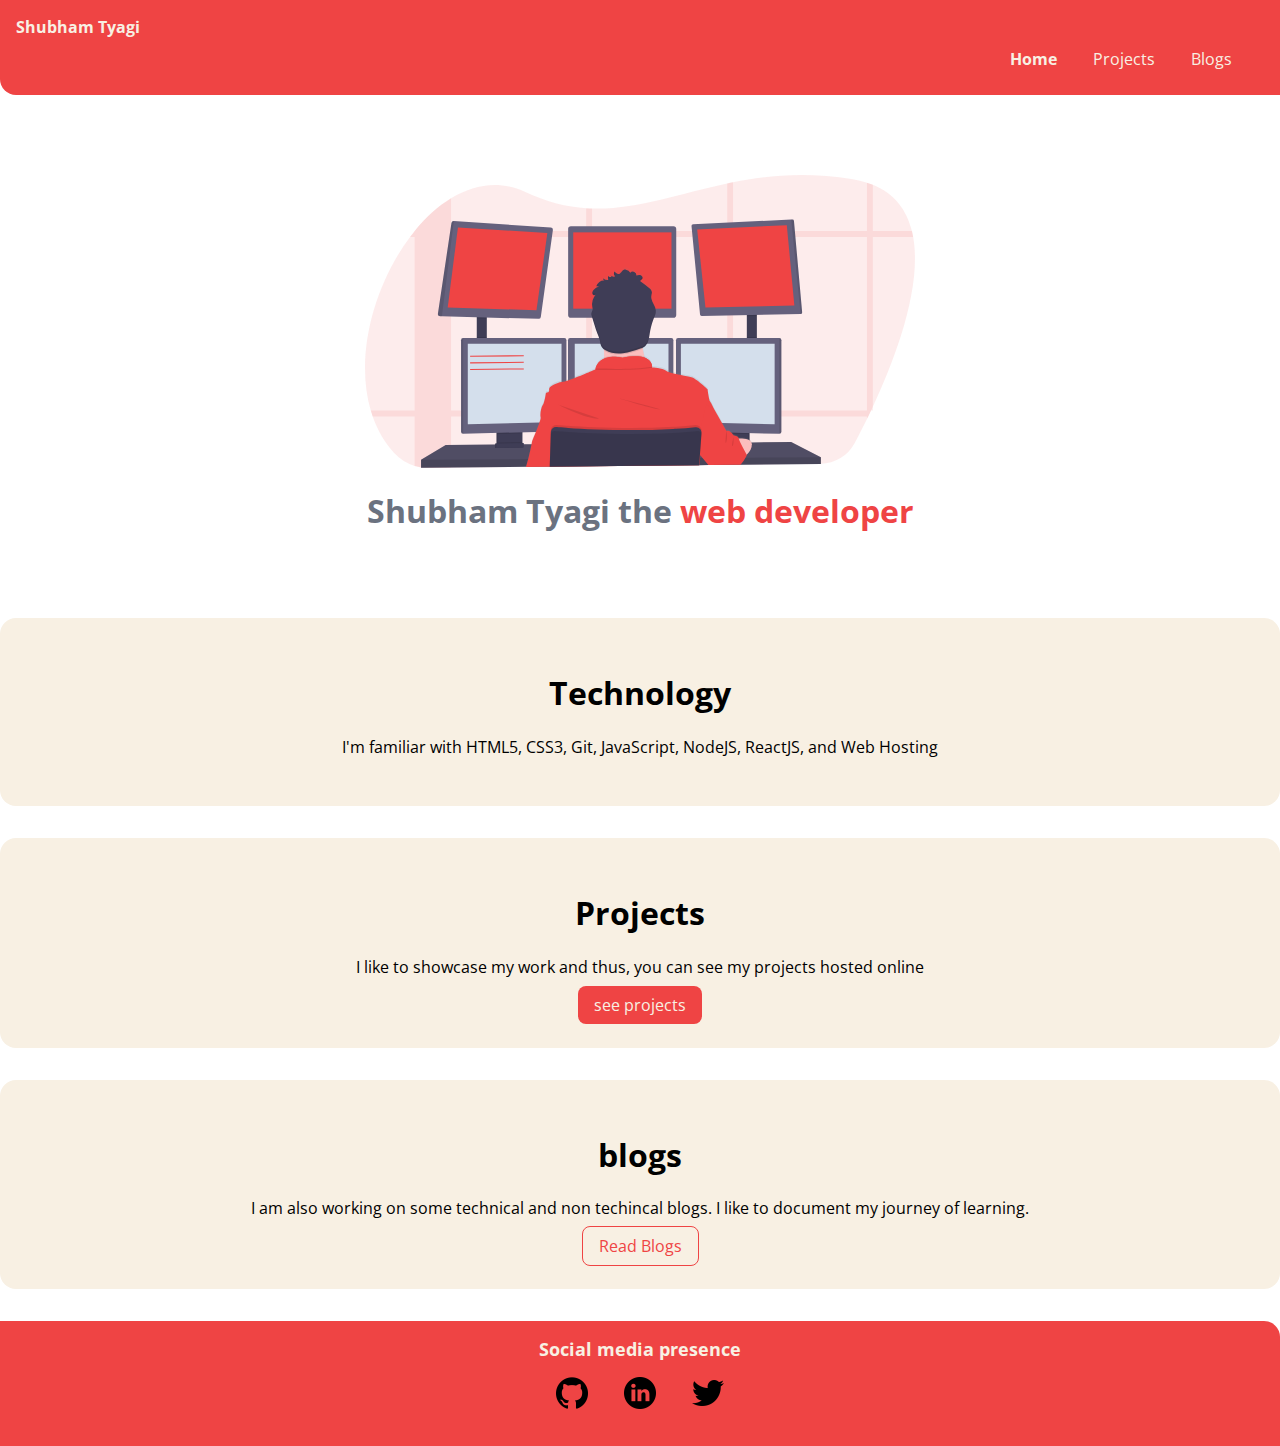
<file: index.html>
<!DOCTYPE html>
<html lang="en">

<head>
  <meta charset="UTF-8">
  <meta http-equiv="X-UA-Compatible" content="IE=edge">
  <meta name="viewport" content="width=device-width, initial-scale=1.0">
  <title>Shubham Tyagi</title>
  <link href="Styles/styles.css" rel="stylesheet">
</head>
<nav class="navigation">
  <div class="nav-brand"> <a href="https://shubham-tyagi.netlify.app/" class="link-style">Shubham Tyagi </a></div>
  <ul class="list-non-bullets nav-pills">
    <li class="list-item-inline active-class"><a class="link-style" href="index.html">Home</a></li>
    <li class="list-item-inline"><a class="link-style" href="projects.html">Projects</a></li>
    <li class="list-item-inline"><a class="link-style" href="blogs.html">Blogs</a></li>
  </ul>
</nav>
<header class="hero">
  <img class="hero-img" src="images/hero.svg">
  <h1 class="hero-title">Shubham Tyagi the <span class="title-inverted">web developer</span></h1>
</header>
<section class="section ow">
  <section class="container container-center">
    <h1>Technology</h1>
    <p>I'm familiar with HTML5, CSS3, Git, JavaScript, NodeJS, ReactJS, and Web Hosting</p>
  </section>
</section>
<section class="section ow">
  <section class="container container-center">
    <h1>Projects</h1>
    <p>I like to showcase my work and thus, you can see my projects hosted online</p>
    <a href="projects.html" class="primary-button link-style"> see projects</a>
  </section>
</section>
<section class="section ow">
  <section class="container container-center">
    <h1>blogs</h1>
    <p>I am also working on some technical and non techincal blogs. I like to document my journey of learning.</p>
    <a href="blogs.html" class="secondary-button link-style">Read Blogs</a>
  </section>
</section>
<footer class="footer">
  <div class="footer-header"> Social media presence</div>
  <ul class="list-non-bullets">

    <li class="list-item-inline">
      <a href="https://github.com/shubham-tyagi" target="_blank" class="link-style">
        <img src="images/github.png" class="img-social" /></a>
    </li>

    <li class="list-item-inline"><a href="https://www.linkedin.com/in/shubham-tyagi-b3879616a" target="_blank"
        class="link-style"><img src="images/linkedin.png" class="img-social" /></a>
    </li>

    <li class="list-item-inline"><a href="https://twitter.com/tyagiiiiiiiiii" class="link-style" target="_blank"><img
          src="images/twitter.png" class="img-social" /></a>
    </li>
  </ul>
</footer>
</body>

</html>
</file>
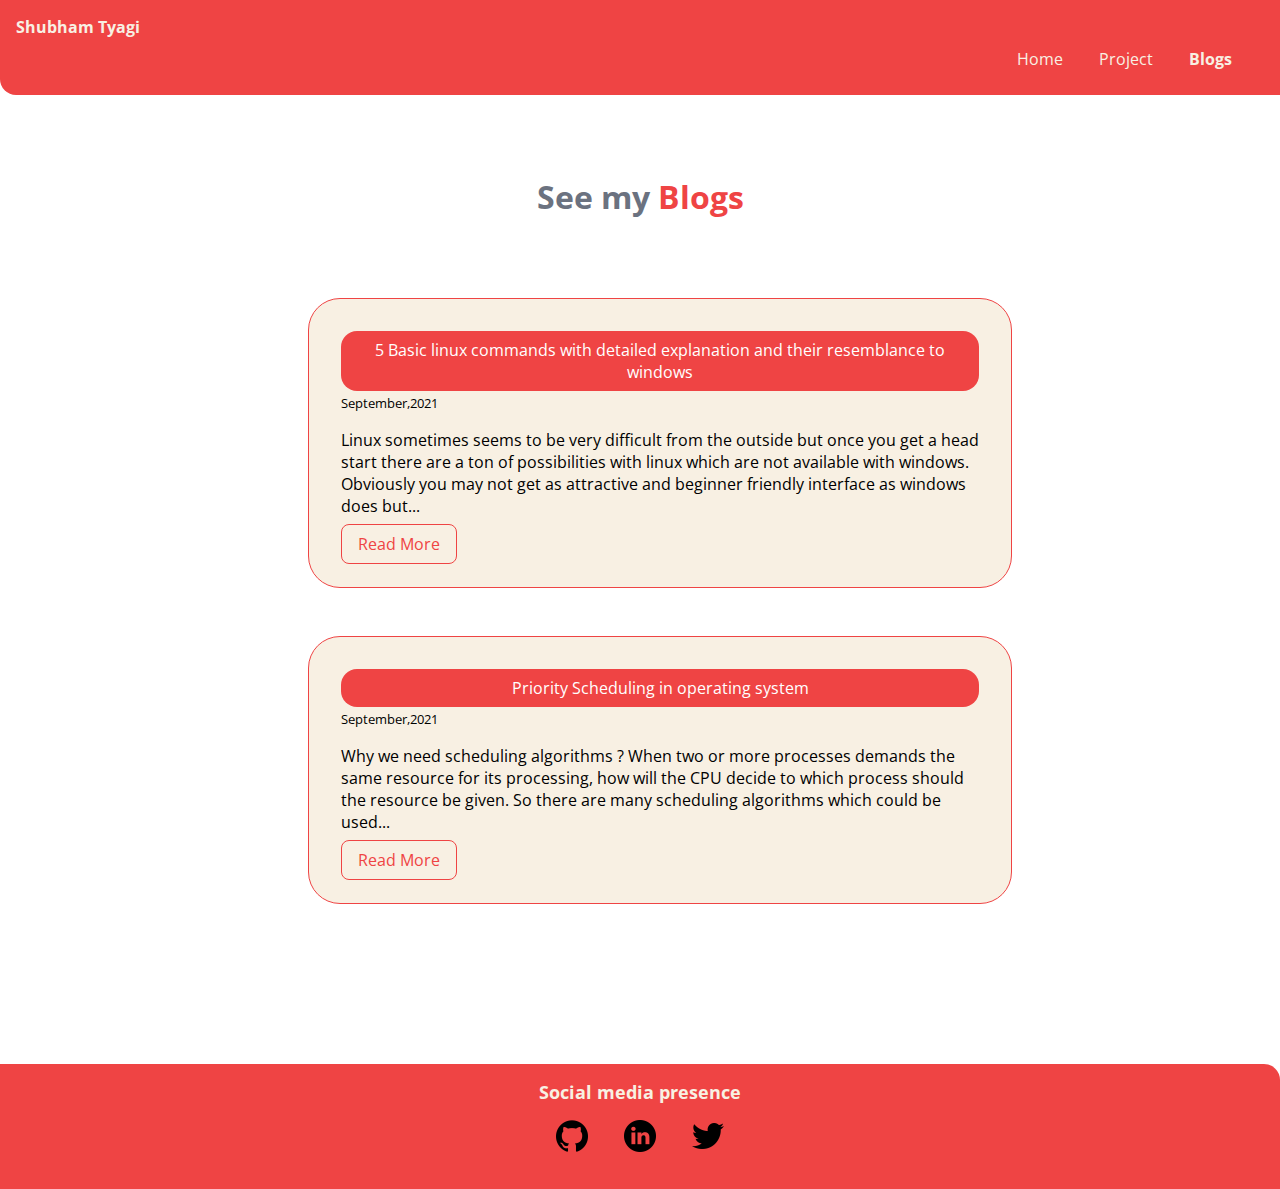
<file: blogs.html>
<!DOCTYPE html>

<body lang="en">

  <head>
    <meta charset="UTF-8">
    <meta http-equiv="X-UA-Compatible" content="IE=edge">
    <meta name="viewport" content="width=device-width, initial-scale=1.0">
    <title>Blogs</title>
    <link href="Styles/styles.css" rel="stylesheet">
  </head>

  <nav class="navigation">
    <div class="nav-brand"> <a href="https://shubham-tyagi.netlify.app/" class="link-style">Shubham Tyagi </a></div>
    <ul class="list-non-bullets nav-pills">
      <li class="list-item-inline "><a class="link-style" href="index.html">Home</a></li>
      <li class="list-item-inline "><a class="link-style" href="projects.html">Project</a></li>
      <li class="list-item-inline active-class"><a class="link-style" href="blogs.html">Blogs</a></li>
    </ul>
  </nav>

  <div class="blogs-header">
    <h1 class="hero-title">See my <span class="title-inverted">Blogs</span></h1>
  </div>
  <ul class="blogs">
    <section class="showcase-list ow">
      <section class="blog-title">5 Basic linux commands with detailed explanation and their resemblance to windows
      </section>
      <section class="container-center">
        <small>September,2021</small>
        <p>Linux sometimes seems to be very difficult from the outside but once you get a head start there are a ton of
          possibilities with linux which are not available with windows. Obviously you may not get as attractive and
          beginner friendly interface as windows does but...</p>
        <a href="https://dev.to/shubhamtyagi/5-basic-linux-commands-detailed-explanation-to-start-with-your-linux-journey-443f"
          class="secondary-button link-style"> Read More</a>
      </section>
    </section>

    <section class="showcase-list ow">
      <section class="blog-title">Priority Scheduling in operating system</section>
      <section class="container-center">
        <small>September,2021</small>
        <p>Why we need scheduling algorithms ?
          When two or more processes demands the same resource for its processing, how will the CPU decide to which
          process should the resource be given. So there are many scheduling algorithms which could be used...</p>
        <a href="https://dev.to/shubhamtyagi/priority-scheduling-in-operating-system-44p5"
          class="secondary-button link-style"> Read More</a>
      </section>
    </section>
  </ul>
  <footer class="footer">
    <div class="footer-header"> Social media presence</div>
    <ul class="list-non-bullets">

      <li class="list-item-inline">
        <a href="https://github.com/shubham-tyagi" target="_blank" class="link-style">
          <img src="images/github.png" class="img-social" /></a>
      </li>

      <li class="list-item-inline"><a href="https://www.linkedin.com/in/shubham-tyagi-b3879616a" target="_blank"
          class="link-style"><img src="images/linkedin.png" class="img-social" /></a>
      </li>

      <li class="list-item-inline"><a href="https://twitter.com/tyagiiiiiiiiii" target="_blank" class="link-style"><img
            src="images/twitter.png" class="img-social" /></a>
      </li>
    </ul>
  </footer>
</body>

</html>
</file>
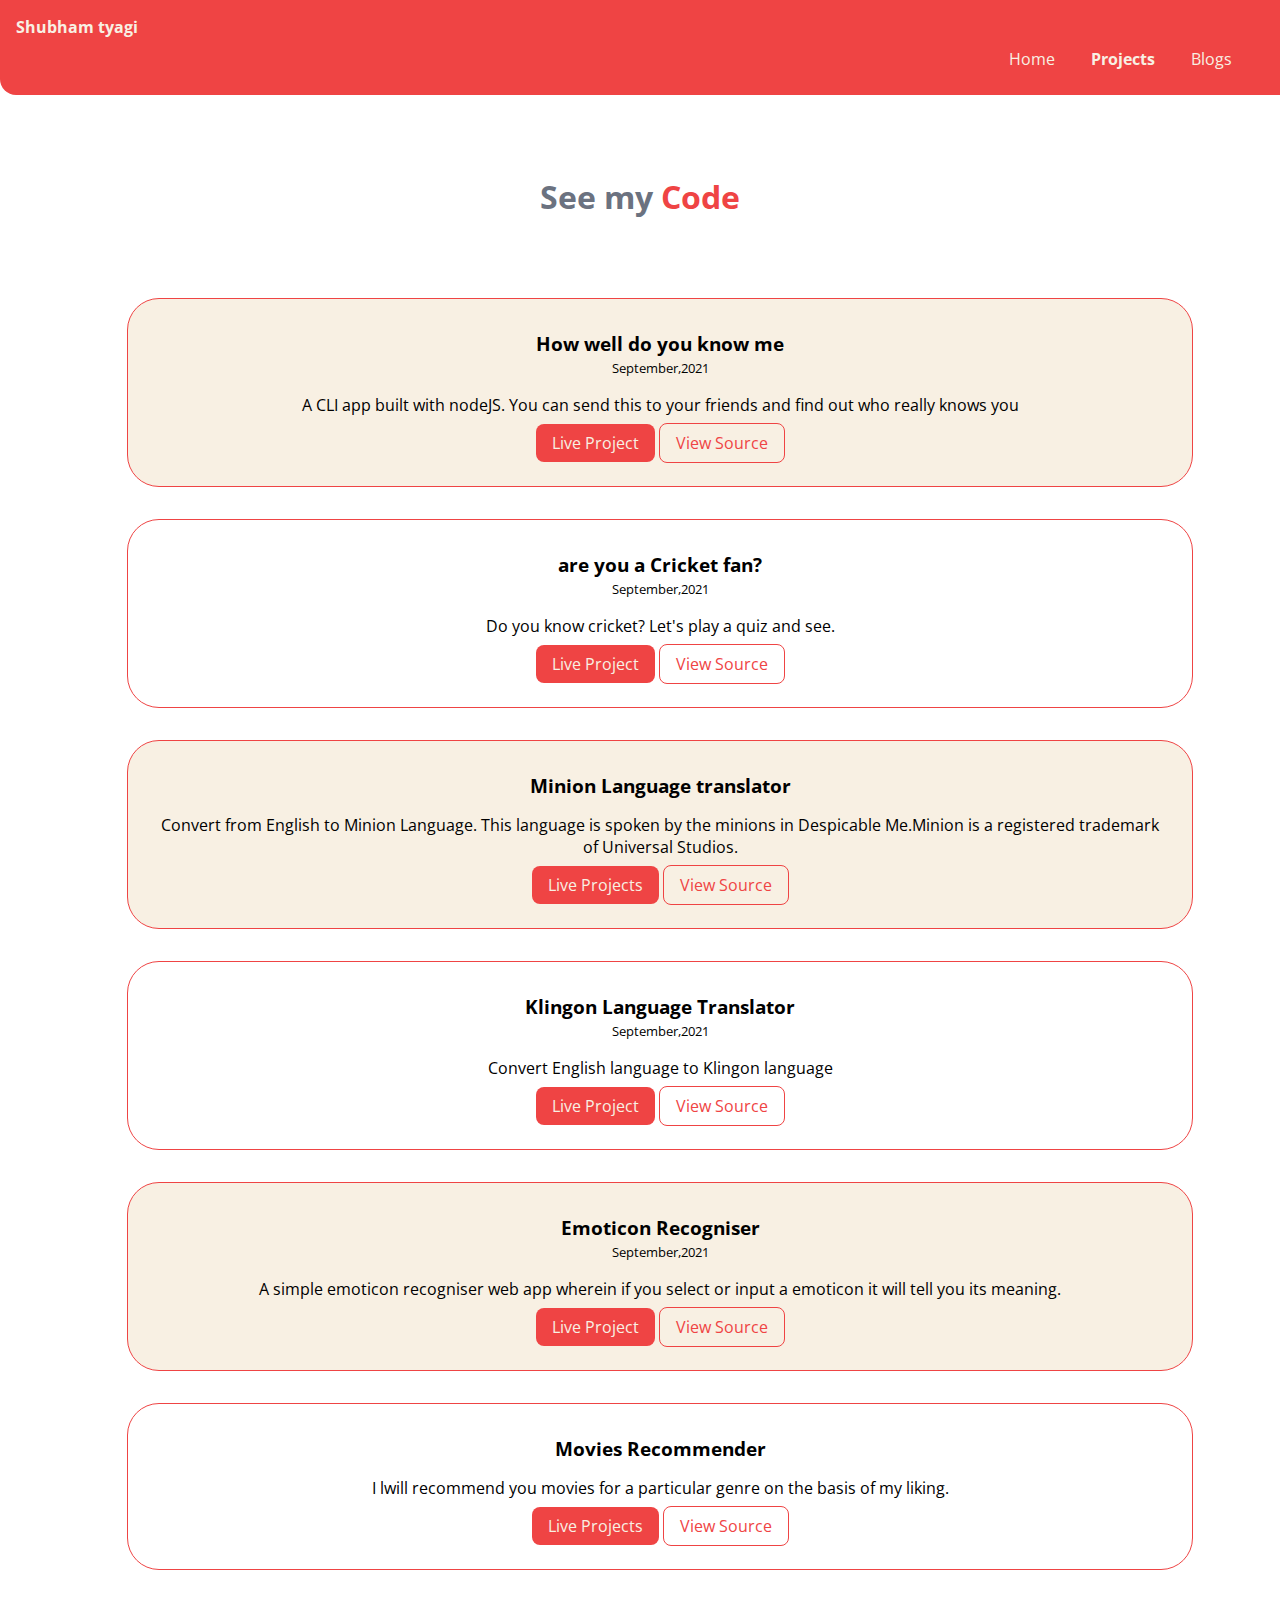
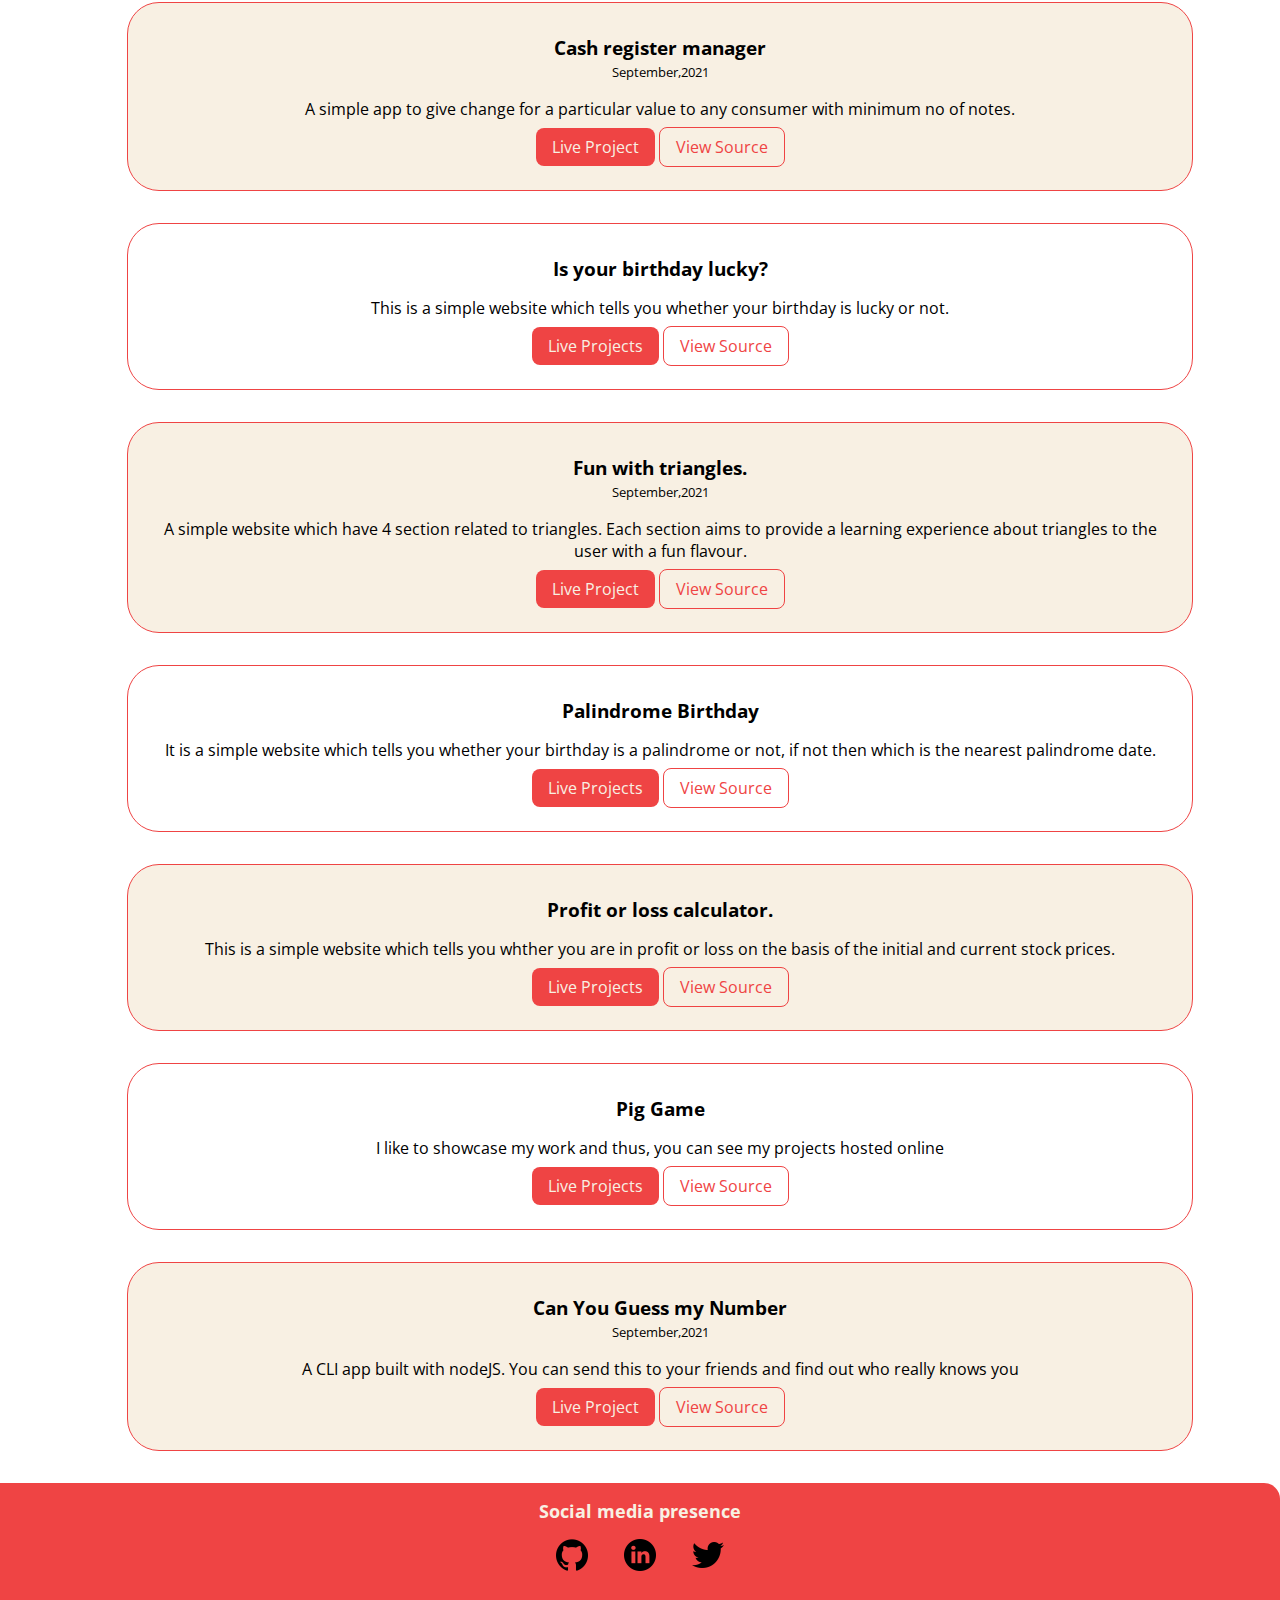
<file: projects.html>
<!DOCTYPE html>

<body lang="en">

  <head>
    <meta charset="UTF-8">
    <meta http-equiv="X-UA-Compatible" content="IE=edge">
    <meta name="viewport" content="width=device-width, initial-scale=1.0">
    <title>Projects</title>
    <link href="Styles/styles.css" rel="stylesheet">
  </head>

  <nav class="navigation">
    <div class="nav-brand"> <a href="https://shubham-tyagi.netlify.app/" class="link-style">Shubham tyagi </a></div>
    <ul class="list-non-bullets nav-pills">
      <li class="list-item-inline "><a class="link-style" href="index.html">Home</a></li>
      <li class="list-item-inline active-class"><a class="link-style" href="projects.html">Projects</a></li>
      <li class="list-item-inline"><a class="link-style" href="blogs.html">Blogs</a></li>
    </ul>
  </nav>

  <div class="projects-header">
    <h1 class="hero-title">See my <span class="title-inverted">Code</span></h1>
  </div>
  <ul class="projects">
    <section class="showcase-list ow">
      <h3>How well do you know me </h3>
      <small>September,2021</small>
      <p>A CLI app built with nodeJS. You can send this to your friends and find out who really knows you</p>
      <a href="https://replit.com/@shubham-tyagi/Do-you-know-me?embed=1&output=1#index.js"
        class="primary-button link-style" target="_blank">Live Project</a> <a
        href="https://github.com/shubham-tyagi/Mark1" class="secondary-button link-style" target="_blank">View
        Source</a>
    </section>
    <section class="showcase-list ">
      <h3>are you a Cricket fan?</h3>
      <small>September,2021</small>
      <p>Do you know cricket? Let's play a quiz and see.</p>
      <a href="https://replit.com/@shubham-tyagi/Cricket-Quiz?embed=1&output=1#index.js"
        class="primary-button link-style" target="_blank"> Live Project</a>
      <a href="https://github.com/shubham-tyagi/Mark2" class="secondary-button link-style" target="_blank">View
        Source</a>
    </section>


    <section class="showcase-list ow">
      <h3>Minion Language translator</h3>
      <p>Convert from English to Minion Language. This language is spoken by the minions in Despicable Me.Minion is a
        registered trademark of Universal Studios.</p>
      <a href="https://minion-banana-language-translator.netlify.app/" class="primary-button link-style"
        target="_blank"> Live
        Projects</a> <a href="https://github.com/shubham-tyagi/Minion-Translation-App"
        class="secondary-button link-style" target="_blank">View
        Source</a>
    </section>
    <section class="showcase-list ">
      <h3>Klingon Language Translator</h3>
      <small>September,2021</small>
      <p>Convert English language to Klingon language</p>
      <a href="https://klingon-language-translator.netlify.app/" class="primary-button link-style" target="_blank">Live
        Project</a> <a href="https://github.com/shubham-tyagi/Klingon-Translation-app"
        class="secondary-button link-style" target="_blank">View
        Source</a>
    </section>


    <section class="showcase-list ow">
      <h3>Emoticon Recogniser</h3>
      <small>September,2021</small>
      <p>A simple emoticon recogniser web app wherein if you select or input a emoticon it will tell you its meaning.
      </p>
      <a href="https://emojis-recogniser.netlify.app/" class="primary-button link-style" target="_blank">Live
        Project</a> <a href="https://github.com/shubham-tyagi/Emoji-Recogniser-" class="secondary-button link-style"
        target="_blank">View Source</a>
    </section>
    <section class="showcase-list ">
      <h3>Movies Recommender</h3>
      <p>I lwill recommend you movies for a particular genre on the basis of my liking.</p>
      <a href="https://movies-good.netlify.app/" class="primary-button link-style" target="_blank"> Live Projects</a> <a
        href="https://github.com/shubham-tyagi/Good-Movies" class="secondary-button link-style" target="_blank">View
        Source</a>
    </section>
    <section class="showcase-list ow">
      <h3>Cash register manager</h3>
      <small>September,2021</small>
      <p>A simple app to give change for a particular value to any consumer with minimum no of notes.</p>
      <a href="https://cash-management-app.netlify.app/" class="primary-button link-style" target="_blank">Live
        Project</a> <a href="https://github.com/shubham-tyagi/Cash-Register-App" class="secondary-button link-style"
        target="_blank">View Source</a>
    </section>
    <section class="showcase-list ">
      <h3>Is your birthday lucky?</h3>
      <p>This is a simple website which tells you whether your birthday is lucky or not.</p>
      <a href="https://luky-birthday.netlify.app/" class="primary-button link-style" target="_blank"> Live Projects</a>
      <a href="https://github.com/shubham-tyagi/Is-Your-Birthday-Lucky" class="secondary-button link-style"
        target="_blank">View
        Source</a>
    </section>
    <section class="showcase-list ow">
      <h3>Fun with triangles.</h3>
      <small>September,2021</small>
      <p>A simple website which have 4 section related to triangles. Each section aims to provide a learning experience
        about triangles to the user with a fun flavour.</p>
      <a href="https://fun-with-triangls.netlify.app/" class="primary-button link-style" target="_blank">Live
        Project</a> <a href="https://github.com/shubham-tyagi/Fun-With-Triangles" class="secondary-button link-style"
        target="_blank">View Source</a>
    </section>

    <section class="showcase-list ">
      <h3>Palindrome Birthday</h3>
      <p>It is a simple website which tells you whether your birthday is a palindrome or not, if not then which is the
        nearest palindrome date.</p>
      <a href="https://palindrom-birthday.netlify.app/" class="primary-button link-style" target="_blank"> Live
        Projects</a> <a href="https://github.com/shubham-tyagi/Palindrome-Birthdays" class="secondary-button link-style"
        target="_blank">View Source</a>
    </section>
    <section class="showcase-list ow">
      <h3>Profit or loss calculator.</h3>
      <p>This is a simple website which tells you whther you are in profit or loss on the basis of the initial and
        current stock prices.</p>
      <a href="https://stoks.netlify.app/" class="primary-button link-style" target="_blank"> Live Projects</a> <a
        href="https://github.com/shubham-tyagi/stocks" class="secondary-button link-style" target="_blank">View
        Source</a>
    </section>
    <section class="showcase-list ">
      <h3>Pig Game</h3>
      <p>I like to showcase my work and thus, you can see my projects hosted online</p>
      <a href="https://pig-game-multi.netlify.app/" class="primary-button link-style" target="_blank"> Live Projects</a>
      <a href="https://github.com/shubham-tyagi/Pig-Game" class="secondary-button link-style" target="_blank">View
        Source</a>
    </section>
    <section class="showcase-list ow">
      <h3>Can You Guess my Number</h3>
      <small>September,2021</small>
      <p>A CLI app built with nodeJS. You can send this to your friends and find out who really knows you</p>
      <a href="https://can-you-guess-it.netlify.app/" class="primary-button link-style" target="_blank">Live Project</a>
      <a href="https://github.com/shubham-tyagi/Guess-My-Number" class="secondary-button link-style"
        target="_blank">View Source</a>
    </section>
  </ul>
  <footer class="footer">
    <div class="footer-header"> Social media presence</div>
    <ul class="list-non-bullets">

      <li class="list-item-inline">
        <a href="https://github.com/shubham-tyagi" target="_blank" class="link-style">
          <img src="images/github.png" class="img-social" /></a>
      </li>

      <li class="list-item-inline"><a href="https://www.linkedin.com/in/shubham-tyagi-b3879616a" target="_blank"
          class="link-style"><img src="images/linkedin.png" class="img-social" /></a>
      </li>

      <li class="list-item-inline"><a href="https://twitter.com/tyagiiiiiiiiii" target="_blank" class="link-style"><img
            src="images/twitter.png" class="img-social" /></a>
      </li>
    </ul>
  </footer>
</body>


</html>
</file>
<file: Styles/styles.css>
@import url("https://fonts.googleapis.com/css2?family=Open+Sans&display=swap");

/* font-family: 'Open Sans', sans-serif; */

:root {
	--primary-color: #ef4444;
	--secondary-color: #6b7280;
	--off-white: #f8f0e3;
}

body {
	margin: 0px;
	font-family: "Open Sans", sans-serif;
}

/* ----- NavBar ------ */

.navigation {
	/* margin: auto; */
	margin: 0rem;
	background-color: var(--primary-color);
	padding: 1rem;
	border-bottom-left-radius: 1rem;
	/* max-width: 70rem; */
	color: var(--off-white);
}

.link-style {
	text-decoration: none;
	color: var(--off-white);
}

.nav-brand,
.active-class {
	font-weight: bold;
}

.list-non-bullets {
	list-style: none;
}

.nav-pills {
	text-align: right;
	margin: 0.6rem 1rem;
}

.list-item-inline {
	display: inline;
	margin: 0rem 1rem;
}

/* ---- header class */

.hero {
	padding: 2rem;
	padding-top: 5rem;
}

.hero .hero-img {
	max-width: 80%;
	width: 550px;
	display: block;
	margin: auto;
}

.hero .hero-title {
	color: var(--secondary-color);
	padding: top;
	text-align: center;
}

.hero .title-inverted {
	color: var(--primary-color);
}

/* ----- Section ------ */

.ow {
	background-color: var(--off-white);
}

.section {
	padding: 2rem;
	margin: 2rem 0;
	border-radius: 1rem;
	text-align: center;
}

.container {
	padding: 0rem 1rem;
}

.container-center {
	margin: auto;
	max-width: 900px;
}

.primary-button {
	border-radius: 0.5rem;
	padding: 0.5rem 1rem;
	background-color: var(--primary-color);
}

.secondary-button {
	padding: 0.5rem 1rem;
	border: 0.5px solid var(--primary-color);
	border-radius: 0.5rem;
	color: var(--primary-color);
}

/* ------ footer ----- */

.footer {
	margin: 0rem;
	background-color: var(--primary-color);
	padding: 1rem;
	border-top-right-radius: 1rem;
	/* max-width: 70rem; */
	color: var(--off-white);
	text-align: center;
}

.footer ul {
	padding-inline-start: 0px;
}

.footer .footer-header {
	font-weight: bold;
	font-size: large;
}

.footer .list-non-bullets {
	list-style-type: none;
}

.footer .list-item-inline {
	display: inline;
}

.footer .img-social {
	width: 2rem;
}

/* --------------  projects.html ------------ */

/* -------------- project header ------------------ */
.projects {
	margin: 0rem 0rem;
}

.projects-header {
	margin: 5rem 0rem;
}

.projects-header .hero-title {
	color: var(--secondary-color);
	margin: 3rem 0rem;
	text-align: center;
}

.projects-header .title-inverted {
	color: var(--primary-color);
}

.projects h3 {
	padding: 0px;
	margin: 0px;
	/* border: 1px solid black; */
}

.projects .showcase-list {
	text-align: center;
	display: block;
	margin: 2rem auto;
	border-radius: 2rem;
	padding: 2rem;
	border: 1px solid var(--primary-color);
	max-width: 1000px;
}

.projects .ow {
	background-color: var(--off-white);
}

/* --------------------- blogs ---------------- */
.blogs-header {
	margin: 5rem 0rem;
	text-align: center;
}

.blogs-header .hero-title {
	color: var(--secondary-color);
}

.blogs-header .title-inverted {
	color: var(--primary-color);
}

.blogs {
	/* text-align: center; */
	display: block;
	margin: 5rem auto;
	max-width: 800px;
	margin-bottom: 10rem;
}

.blogs .ow {
	background-color: var(--off-white);
}

.blogs .showcase-list .blog-title {
	background-color: var(--primary-color);
	padding: 0.5rem;
	border-radius: 1rem;
	color: white;
	text-align: center;
}

.blogs .showcase-list {
	border-radius: 2rem;
	padding: 2rem;
	border: solid 0.5px var(--primary-color);
	margin: 3rem;
}
</file>
